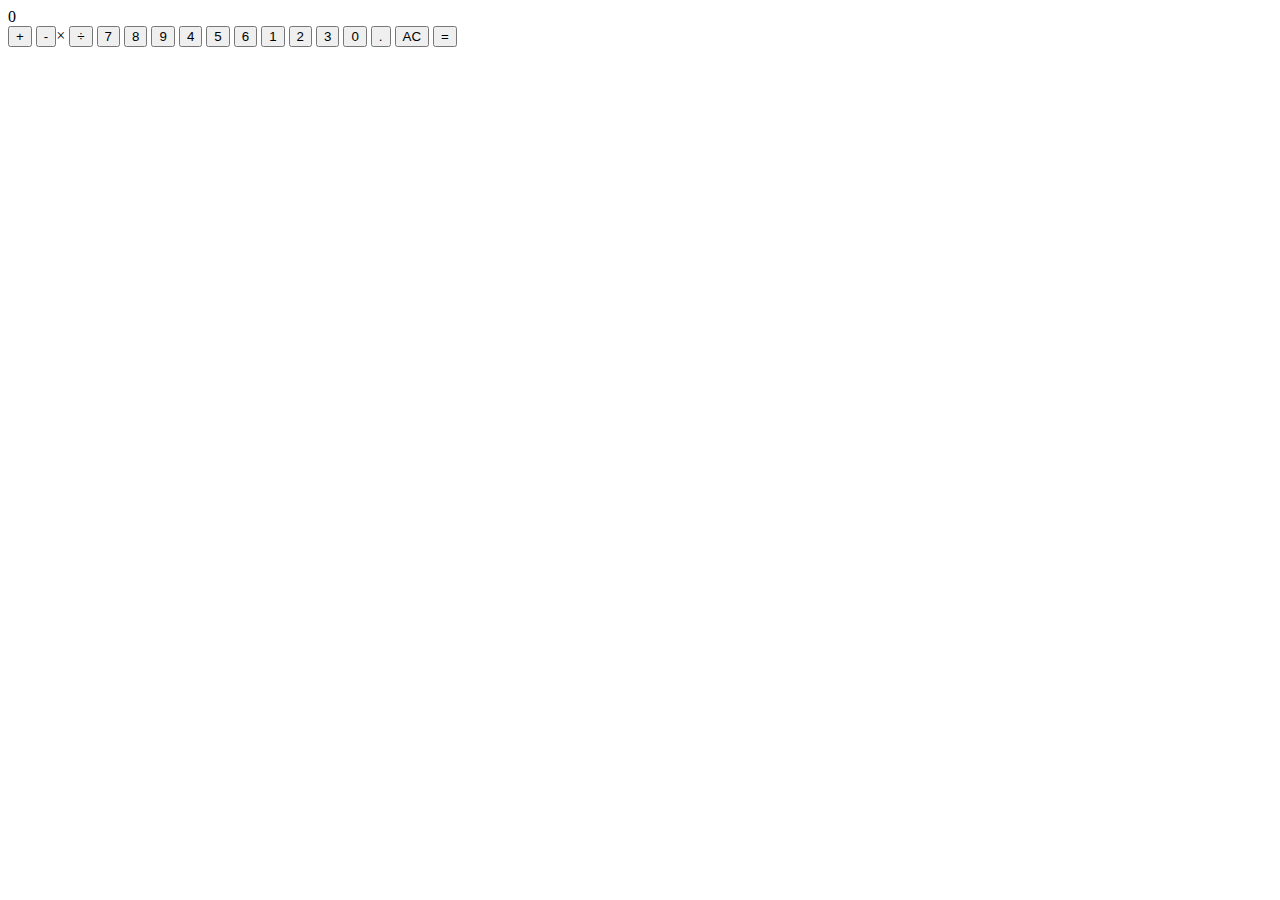
<file: calculator V1/index.html>
<!DOCTYPE html>
<html lang="pt-BR">

<head>
    <meta charset="UTF-8">
    <meta name="viewport" content="width=device-width, initial-scale=1.0">
    <title>Calculator V1</title>
</head>

<body>


    <div class=”calculator”>
        <div class=”calculator__display”>0</div>
        <div class="calculator__keys">
            <button class="key--operator" data-action="add">+</button>
            <button class="key--operator" data-action="subtract">-</button 
            <button class="key--operator" data-action="multiply">&times;</button>
            <button class="key--operator" data-action="divide">÷</button>
            <button>7</button>
            <button>8</button>
            <button>9</button>
            <button>4</button>
            <button>5</button>
            <button>6</button>
            <button>1</button>
            <button>2</button>
            <button>3</button>
            <button>0</button>
            <button data-action="decimal">.</button>
            <button data-action="clear">AC</button>
            <button class="key--equal" data-action="calculate">=</button>
        </div>
    </div>


</body>

</html>
</file>
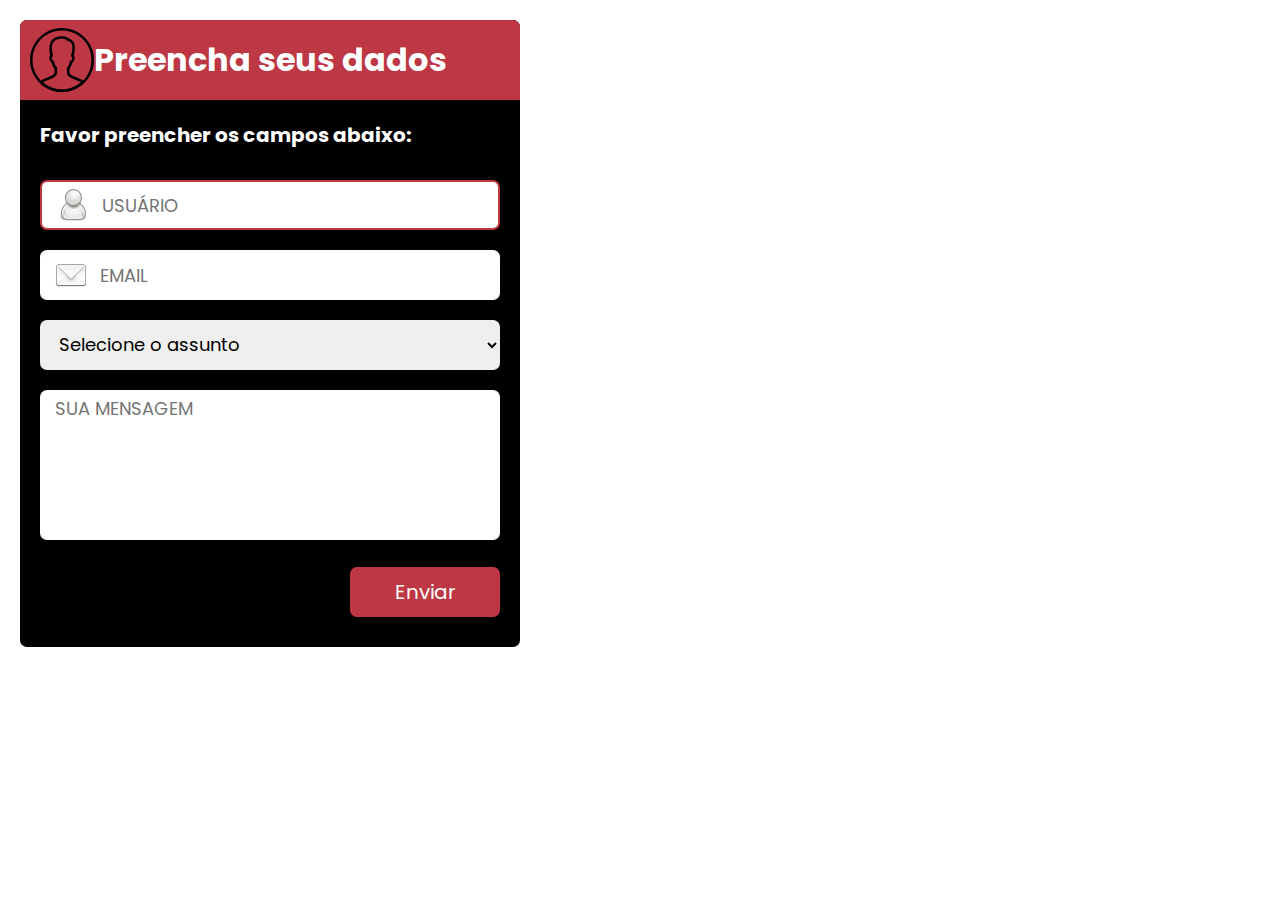
<file: form2/index.html>
<!DOCTYPE html>
<html lang="pt-BR">
<head>
	<meta charset="UTF-8">
	<meta name="viewport" content="width=device-width, initial-scale=1.0">
	<title>Formulário de dados</title>
	<link rel="stylesheet" href="./css/style.css">
</head>

<body>
	<form action="" method="post">
		<header>
			<h1>Preencha seus dados</h1>
		</header>
		<h3> Favor preencher os campos abaixo:</h3>
		<p> <input type="text" placeholder="USUÁRIO" autofocus required class="dados usuario" /> </p>
		<p> <input type="email" placeholder="EMAIL" required class="dados email" /> </p>
		<p>
			<select id="tipo" class="tipo">
				<option value="" selected disabled>Selecione o assunto</option>
				<option value="">Fazer um elogio</option>
				<option value="">Fazer uma reclamação</option>
				<option value="">Fazer uma solicitação</option>
				<option value="">Enviar um arquivo</option>
			</select>
		</p>
		<p> <textarea placeholder="SUA MENSAGEM" class="mensagem"></textarea> </p>
		<p class="flex"> <input type="submit" value="Enviar" class="enviar" /> </p>
	</form>
</body>

</html>
</file>
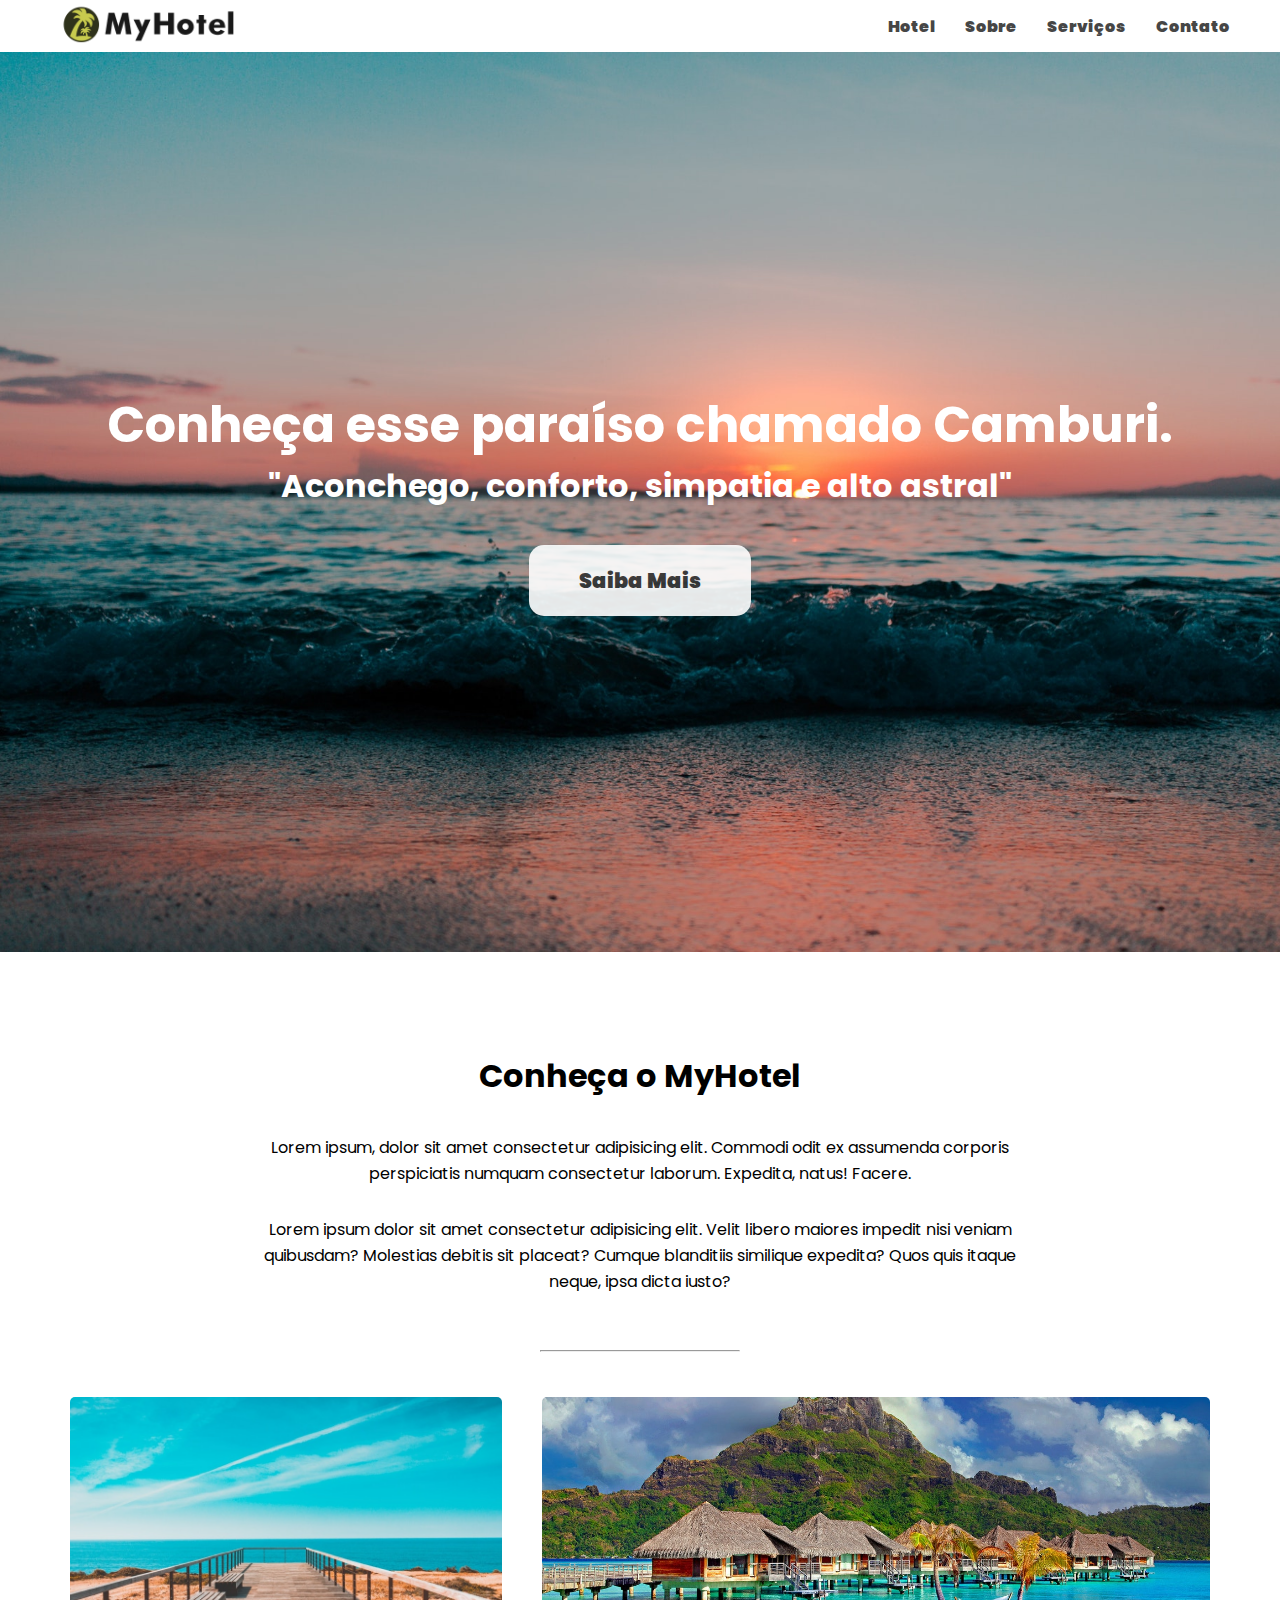
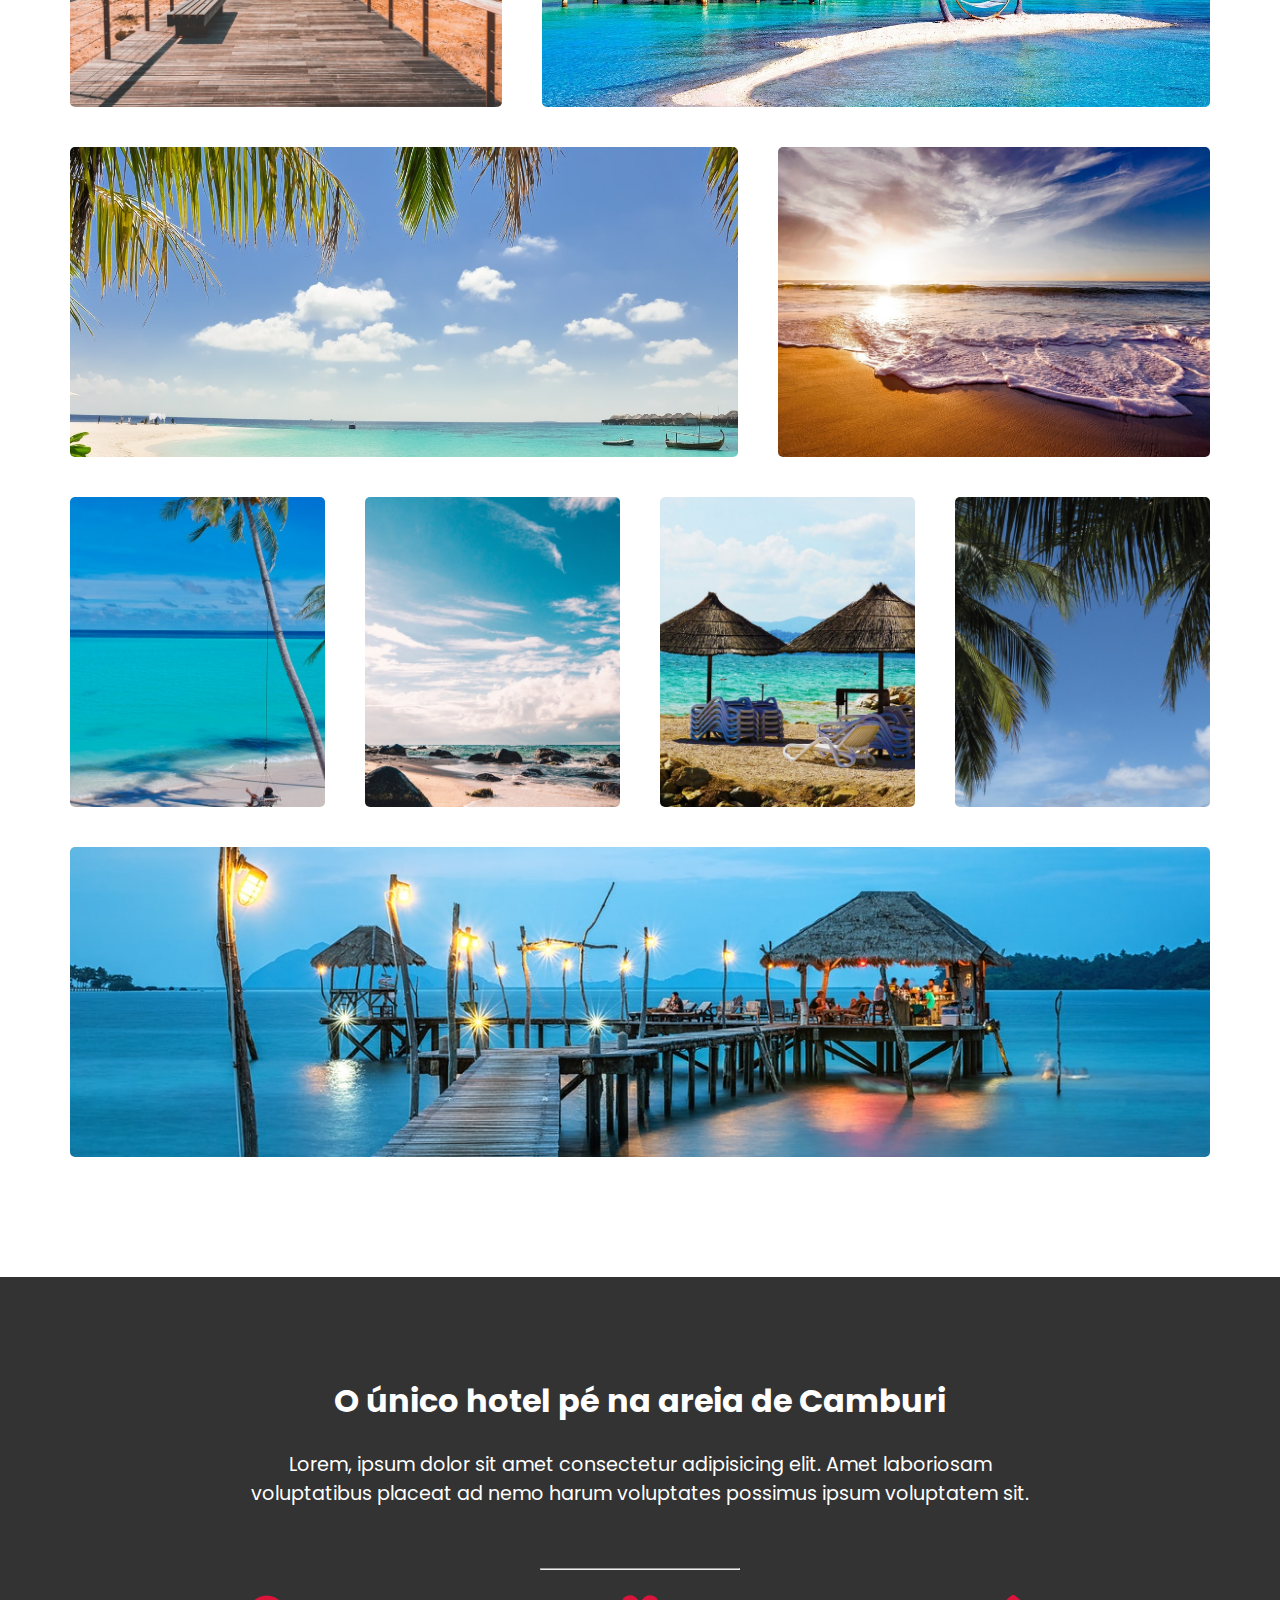
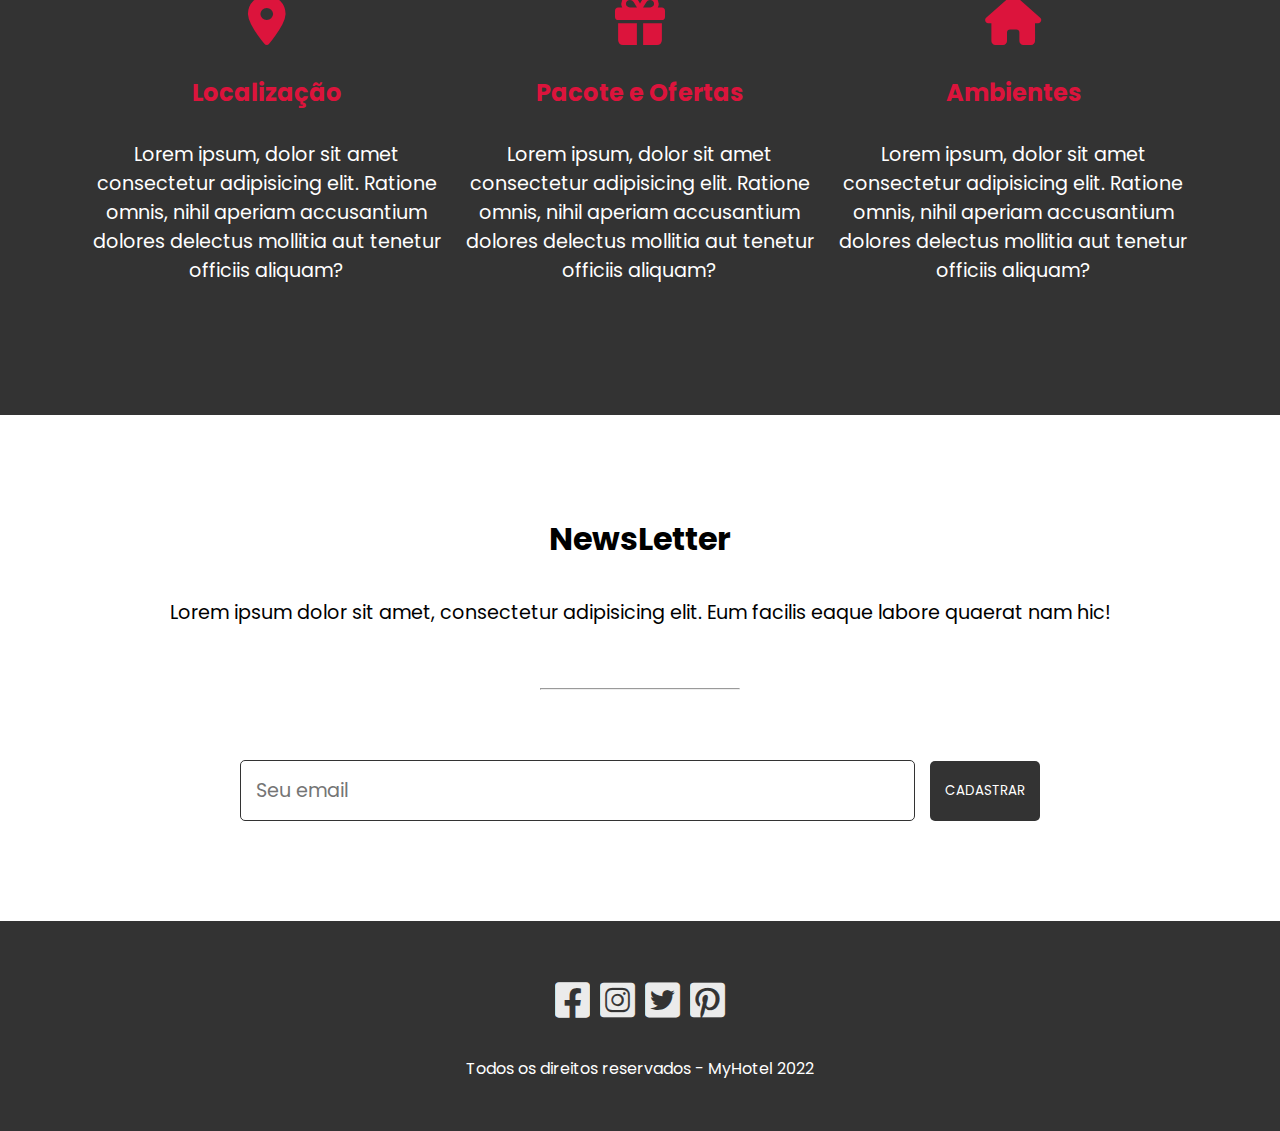
<file: hotel 7.2/index.html>
<!DOCTYPE html>
<html lang="pt-BR">
<head>
    <meta charset="UTF-8">
    <meta name="viewport" content="width=device-width, initial-scale=1.0">
    
    <link rel="stylesheet" href="./assets/css/style.css">
    <title>MyHotel</title>

    <!-- CHAMADA FONT AWESOME -->

    <link rel="stylesheet" href="https://cdnjs.cloudflare.com/ajax/libs/font-awesome/6.0.0/css/all.min.css" integrity="sha512-9usAa10IRO0HhonpyAIVpjrylPvoDwiPUiKdWk5t3PyolY1cOd4DSE0Ga+ri4AuTroPR5aQvXU9xC6qOPnzFeg==" crossorigin="anonymous" referrerpolicy="no-referrer" />
    

</head>
<body>
    
    <header class="header-top">
        <a href="#">
            <img src="./assets/images/logo.png" alt="Logo do MyHotel">
        </a>    
        
        <!-- Menu Navegação -->
        <nav class="header-menu">
            <ul>
                <li><a href="#hotel">Hotel</a></li>
                <li><a href="#sobre">Sobre</a></li>
                <li><a href="#servicos">Serviços</a></li>
                <li><a href="#contatos">Contato</a></li>
                
            </ul>
        </nav>
    </header>

    <!-- banner-hero -->
    <section class="banner">
        <h1 class="banner-tittle">Conheça esse paraíso chamado Camburi.</h1>
        <h3 class="banner-sub-tittle">"Aconchego, conforto, simpatia e alto astral"</h3>
        <a href="#" class="banner-link">Saiba mais</a>
    </section>


    <!-- conheça o Hotel -->
    <section class="conheca-hotel"> 
        <h3>Conheça o MyHotel</h3>
        <p>
            Lorem ipsum, dolor sit amet consectetur adipisicing elit. Commodi odit ex assumenda corporis perspiciatis numquam consectetur laborum. Expedita, natus! Facere.
        </p>

        <p>
            Lorem ipsum dolor sit amet consectetur adipisicing elit. Velit libero maiores impedit nisi veniam quibusdam? Molestias debitis sit placeat? Cumque blanditiis similique expedita? Quos quis itaque neque, ipsa dicta iusto?
        </p>

        <hr>

        <div class="grade">
            <figure class="imagem1 pequena"></figure>
            <figure class="imagem2 grande"></figure>
            <figure class="imagem3 grande"></figure>
            <figure class="imagem4 pequena"></figure>
            <figure class="imagem5 pequenininha"></figure>
            <figure class="imagem6 pequenininha"></figure>
            <figure class="imagem7 pequenininha"></figure>
            <figure class="imagem8 pequenininha"></figure>
            <figure class="imagem9 grandona"></figure>

        </div>

    </section>


    <section class="caracteristicas">

        <h3>O único hotel pé na areia de Camburi</h3>

        <p>
            Lorem, ipsum dolor sit amet consectetur adipisicing elit. Amet laboriosam voluptatibus placeat ad nemo harum voluptates possimus ipsum voluptatem sit.

        </p>

        <hr>

        <div class="items">

                
                <div>
                <i class="fa-solid fa-location-dot"></i>

                <h4>Localização</h4>

                <p>
                    Lorem ipsum, dolor sit amet consectetur adipisicing elit. Ratione omnis, nihil aperiam accusantium dolores delectus mollitia aut tenetur officiis aliquam?

                </p>

            </div>
            

            <div>
                <i class="fa-solid fa-gift"></i>
                <h4>Pacote e Ofertas</h4>
        
                <p>
                    Lorem ipsum, dolor sit amet consectetur adipisicing elit. Ratione omnis, nihil aperiam accusantium dolores delectus mollitia aut tenetur officiis aliquam?
                    
                </p>
                
            </div>

            
            <div>
                
                <i class="fa-solid fa-house"></i>
                
                <h4>Ambientes</h4>
                
                <p>
                    Lorem ipsum, dolor sit amet consectetur adipisicing elit. Ratione omnis, nihil aperiam accusantium dolores delectus mollitia aut tenetur officiis aliquam?
                    
                </p>
                
            </div>
        
        </div>

    </section>

    <!-- NEWSLETTER -->

    <section class="newsletter">
        <h3>NewsLetter</h3>

        <p>
            Lorem ipsum dolor sit amet, consectetur adipisicing elit. Eum facilis eaque labore quaerat nam hic!
        </p>

        <hr>

        <form action="">
            <input type="text" placeholder="Seu email">
            <button type="submit">Cadastrar</button>

        </form>

    </section>

    <!-- fim NEWSLETTER -->

    <!-- FOOTER -->

    <footer>
        <ul>
            <li><a href=""><i class="fab fa-facebook-square"></i></a></li>
            <li><a href=""><i class="fab fa-instagram-square"></i></a></li>
            <li><a href=""><i class="fab fa-twitter-square"></i></a></li>
            <li><a href=""><i class="fab fa-pinterest-square"></i></a></li>
        </ul>

        <p>
            Todos os direitos reservados - MyHotel 2022
        </p>
    </footer>

</body>
</html>
</file>
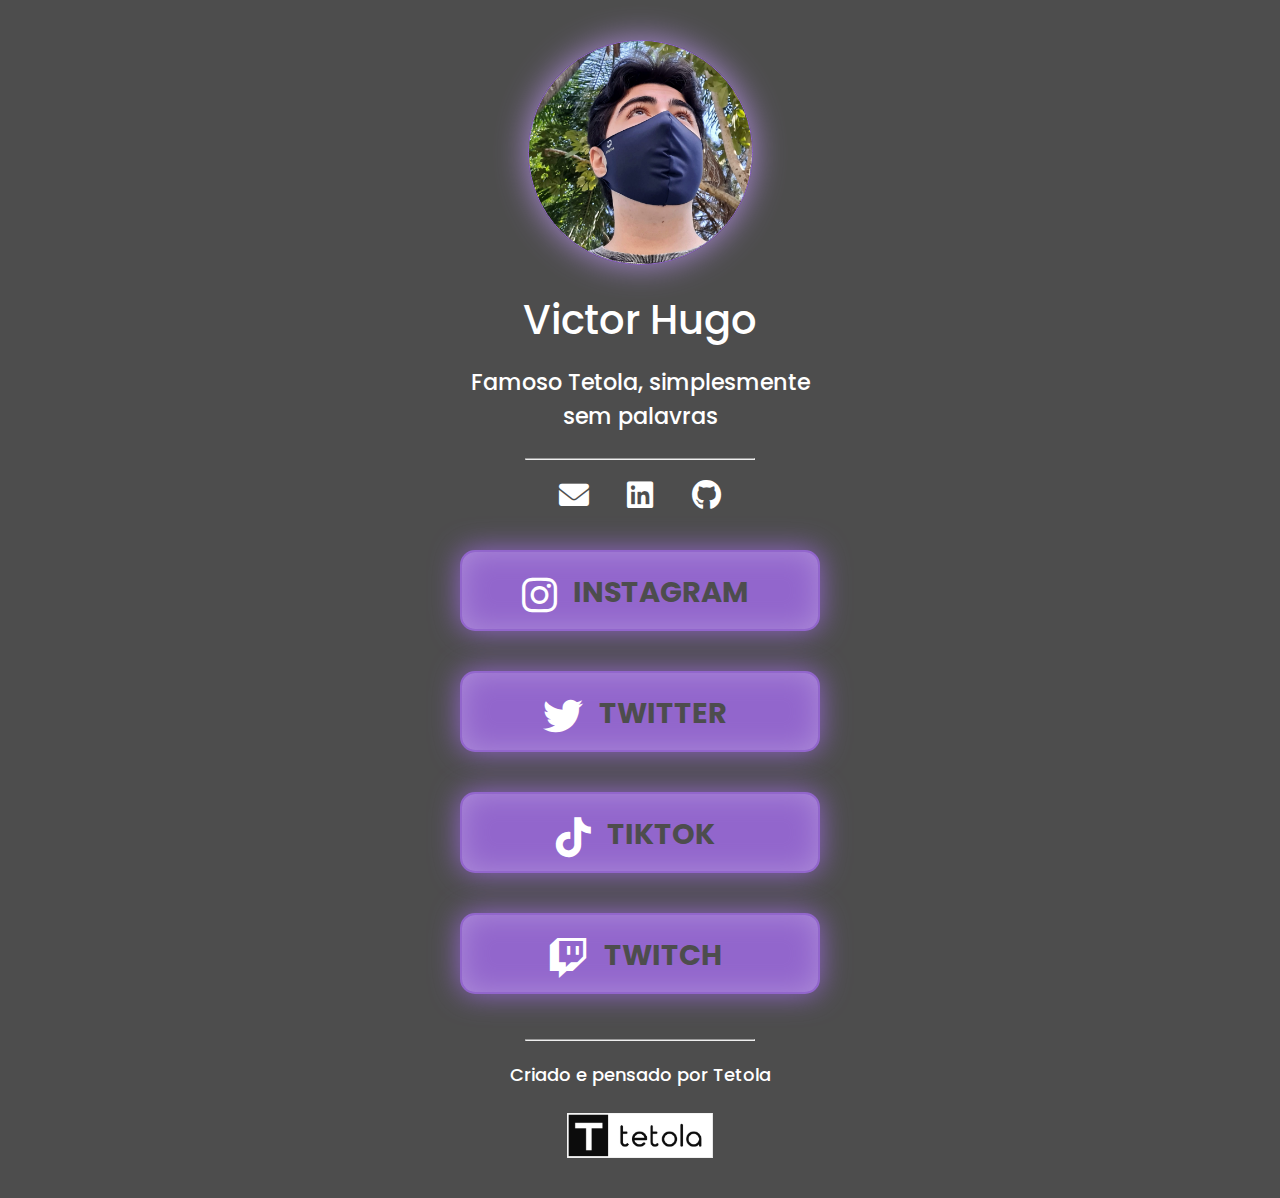
<file: linktree/index.html>
<!DOCTYPE html>
<html lang="pt-BR">
<head>
    <meta charset="UTF-8">
    <meta name="viewport" content="width=device-width, initial-scale=1.0">

    <link rel="stylesheet" href="./assets/css/style.css">
    <title>Tetola</title>

    <!-- CHAMADA FONT AWESOME -->
    <link rel="stylesheet" href="https://cdnjs.cloudflare.com/ajax/libs/font-awesome/6.0.0/css/all.min.css" integrity="sha512-9usAa10IRO0HhonpyAIVpjrylPvoDwiPUiKdWk5t3PyolY1cOd4DSE0Ga+ri4AuTroPR5aQvXU9xC6qOPnzFeg==" crossorigin="anonymous" referrerpolicy="no-referrer" />
   
    <!-- CHAMADA BOX-ICONS -->
    <link href='https://unpkg.com/boxicons@2.1.1/css/boxicons.min.css' rel='stylesheet'>


</head>
<body>
    
    <div class="link-tree">

        <img src="./assets/images/perfil6.jpeg" alt="foto de perfil" class="pfp">

        
        <h1>Victor Hugo</h1>

        <p>Famoso Tetola, simplesmente sem palavras</p>

        <hr>


        <!-- SECONDARY BTN -->
        <div class="icone">

            <a href="mailto: vhpzakimi@gmail.com">
                <i class="icon fa-solid fa-envelope"></i>
            </a>

            <a href="https://www.linkedin.com/in/victor-hugo-pinto-zakimi-9b9517232/">
                <i class="icon fa-brands fa-linkedin"></i>
            </a>

            <a href="https://github.com/Tetola-17">
                <i class="icon fa-brands fa-github"></i>
            </a>

            <!-- <a href="https://www.instagram.com/tetolagamer/">
                <i class="icon fa-solid fa-address-card"></i>
            </a> -->

            
        </div>


        
        

        <!-- PRIMARY BTN -->

        <a href="https://www.instagram.com/tetolagamer/" class="linkbtn">
            <i class="brand fa-brands fa-instagram"></i>
            instagram
        </a>


        <a href="https://twitter.com/Tetola8?t=kEIzzQVWFfRl1i6zTMDiEA&s=08" class="linkbtn">
            <i class="brand fa-brands fa-twitter"></i>
            Twitter
        </a>
        
        
        <a href="https://vm.tiktok.com/ZMLMF8n8Y/" class="linkbtn">
            <i class="brand fa-brands fa-tiktok"></i>   
            TikTok         
        </a>
        

        <a href="https://www.twitch.tv/tetolagamer" class="linkbtn">
            <i class="brand fa-brands fa-twitch"></i>
            Twitch
        </a>
<!-- 
        <a href="https://www.instagram.com/tetolagamer/" class="linkbtn">
            <i class="brand fa-brands fa-reddit"></i>
            Reddit
        </a>


        <a href="https://www.instagram.com/tetolagamer/" class="linkbtn">
            <i class="brand fa-brands fa-paypal"></i>
            PayPal
        </a> 
        
        
        <a href="https://www.instagram.com/tetolagamer/" class="linkbtn">
            <i class="brand fa-brands fa-steam"></i>
            Steam    
        </a>

        
        <a href="https://open.spotify.com/user/pk0dkzw2cjbwjxosj51jhmqpy?si=4Kh4kaaVSkST2d1YHjtPuA&utm_source=copy-link" class="linkbtn">
            <i class="brand fa-brands fa-spotify"></i>
            Spotify
        </a>-->





            




        <hr>

        <h6 style="font-size: 18px;">
            Criado e pensado por Tetola
        </h6>

        <img src="./assets/images/logo1.png" alt="Logo Tetola" class="logo">



    </div>


</body>
</html>
</file>
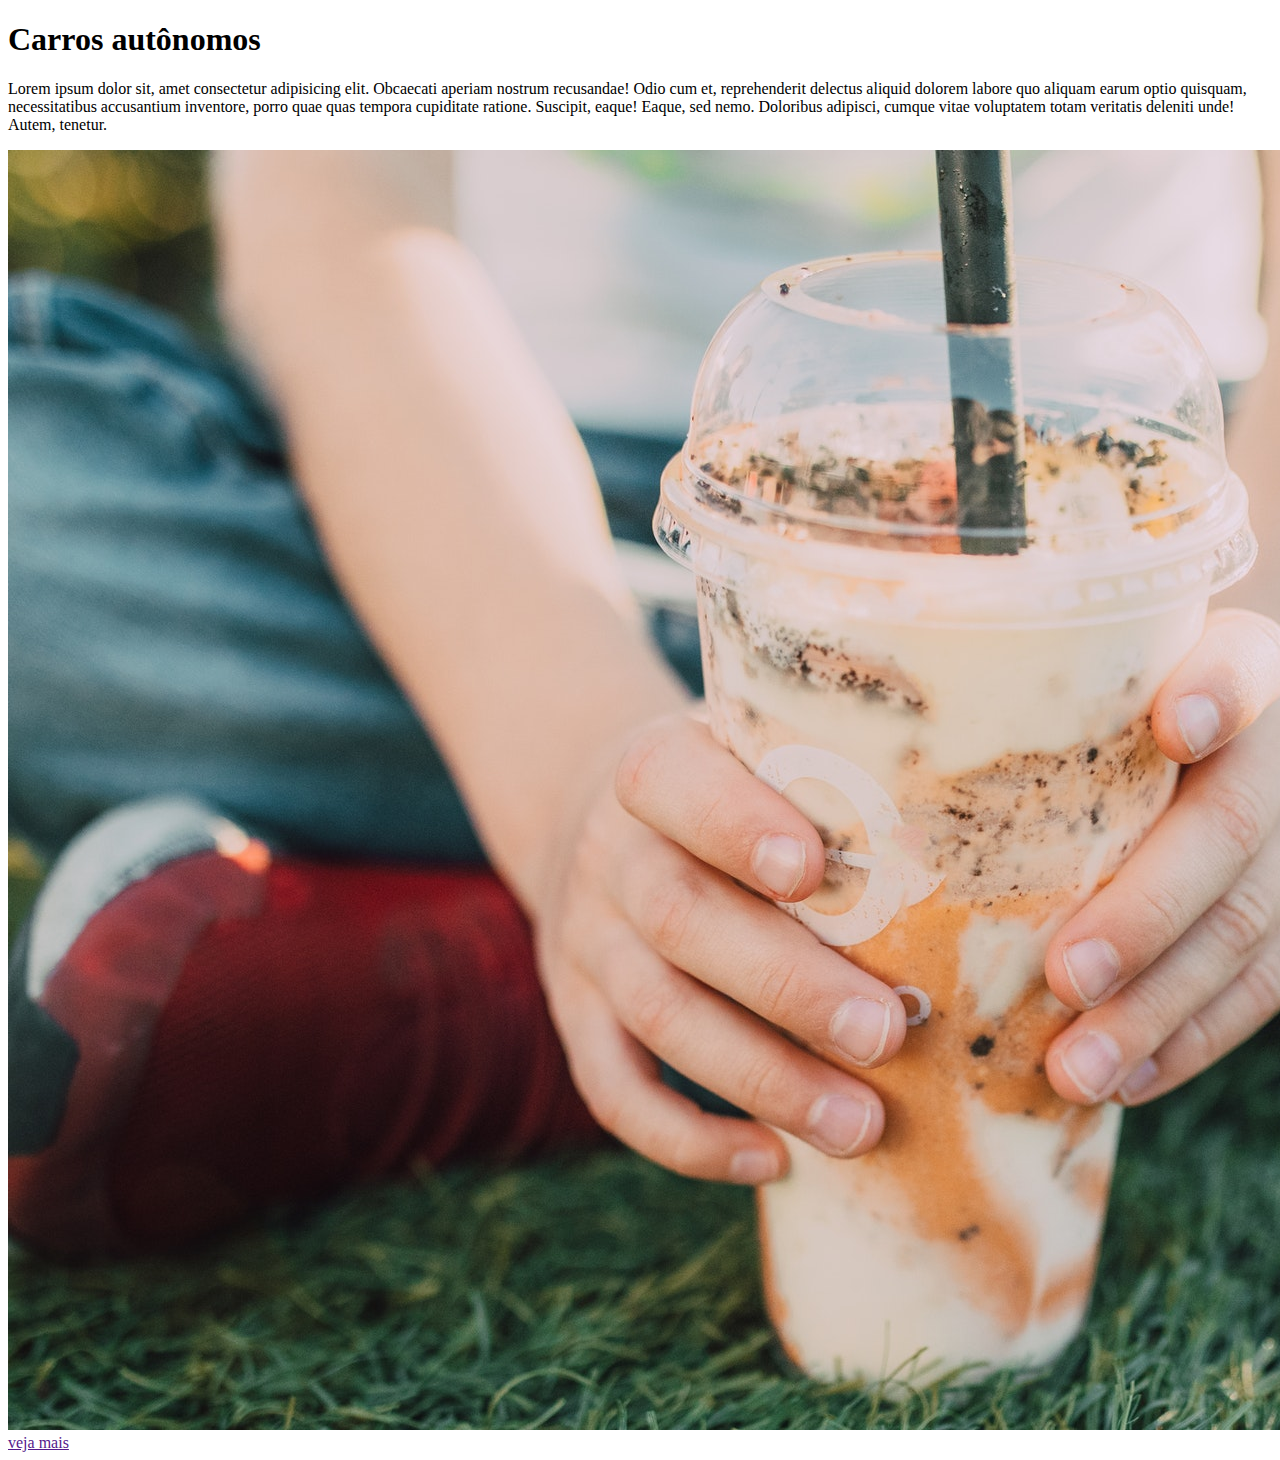
<file: bootstrap/aula 01/index.html>
<!doctype html>
<html lang="pt-BR">

<head>
    <meta charset="utf-8">
    <meta name="viewport" content="width=device-width, initial-scale=1">

    <!-- Bootstrap CSS -->
    <link href="https://cdn.jsdelivr.net/npm/bootstrap@5.1.3/dist/css/bootstrap.min.css" rel="stylesheet"
        integrity="sha384-1BmE4kWBq78iYhFldvKuhfTAU6auU8tT94WrHftjDbrCEXSU1oBoqyl2QvZ6jIW3" crossorigin="anonymous">

    <title>primeira aplicação web com bootstrap</title>
</head>

<body>


    <div class="container">
        <h1 class="display-5">Carros autônomos</h1>
        <p class="lead">Lorem ipsum dolor sit, amet consectetur adipisicing elit. Obcaecati aperiam nostrum recusandae!
            Odio cum et, reprehenderit delectus aliquid dolorem labore quo aliquam earum optio quisquam, necessitatibus
            accusantium inventore, porro quae quas tempora cupiditate ratione. Suscipit, eaque! Eaque, sed nemo.
            Doloribus adipisci, cumque vitae voluptatem totam veritatis deleniti unde! Autem, tenetur.</p>

        <img src="./images/image.jpg" alt="oreo" class="img-fluid rounded-3">

        <a href="" class="btn btn-outline-success">veja mais</a>

    </div>










    <!-- Option 1: Bootstrap Bundle with Popper -->
    <script src="https://cdn.jsdelivr.net/npm/bootstrap@5.1.3/dist/js/bootstrap.bundle.min.js"
        integrity="sha384-ka7Sk0Gln4gmtz2MlQnikT1wXgYsOg+OMhuP+IlRH9sENBO0LRn5q+8nbTov4+1p" crossorigin="anonymous">
    </script>

</body>

</html>
</file>
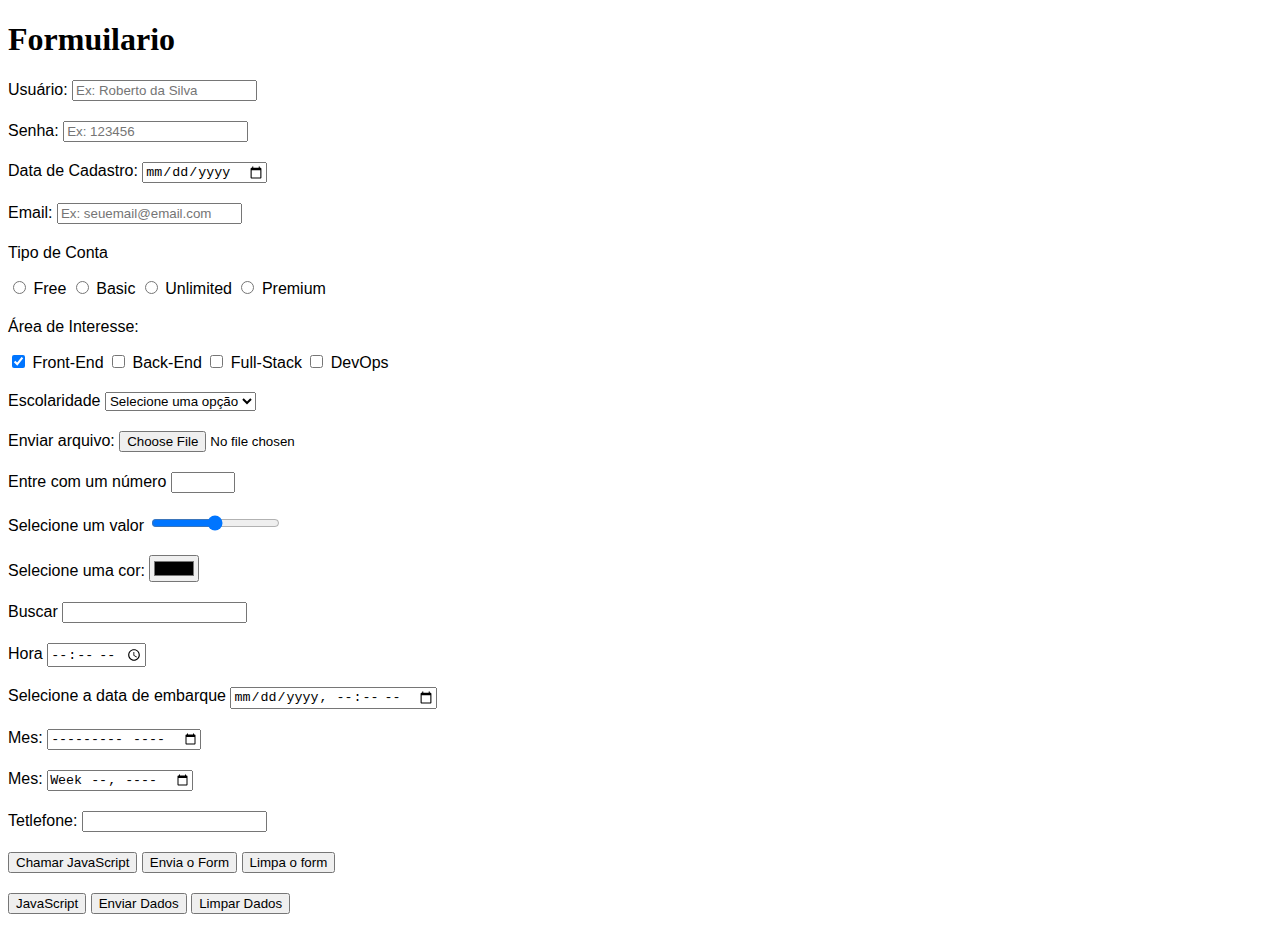
<file: frameworks/form1/index.html>
<!DOCTYPE html>
<html lang="pt-BR">
<head>
    <meta charset="UTF-8">
    <meta name="viewport" content="width=device-width, initial-scale=1.0">

    <link rel="stylesheet" href="./css/style.css">
    <title>FORMULARIO</title>

</head>
<body>

    <h1>Formuilario</h1>
    
    <form name="dados" id="dados" method="post" action=""> 
        <div>
            <label for="user">Usuário: </label>
            <input type="text" name="user" id="user"  
            placeholder="Ex: Roberto da Silva" 
            maxlength="20"
            minlength="5"
            required>
        </div>

        <div>
            <label for="senha">Senha: </label>
            <input type="password" name="senha" id="senha"
            placeholder="Ex: 123456"
            maxlength="20"
            minlength="8"
            required>

        </div>

        <div>
            <label for="dataCadastro">Data de Cadastro: </label>
            <input type="date" name="dataCadastro" id="dataCadastro"
            required>

        </div>

        <div>
            <label for="email">Email: </label>
            <input type="email" name="email" id="email"
            placeholder="Ex: seuemail@email.com"
            required>

        </div>

        <div>
                <!-- PODERIA SER label OU p dessa primeira linha-->
            <p>Tipo de Conta</p>

            <input type="radio" name="conta" id="conta1" value="0">
            <label for="conta1">Free</label>

            <input type="radio" name="conta" id="conta2" value="1">
            <label for="conta2">Basic</label>

            <input type="radio" name="conta" id="conta3" value="2">
            <label for="conta3">Unlimited</label>
            
            <input type="radio" name="conta" id="conta4" value="3">
            <label for="conta4">Premium</label>

        </div>


        <div>
            <p>Área de Interesse: </p>
            
                                  <!-- CHECKED JA INICIA CM ISSO MARCADO -->
            <input type="checkbox" name="area" id="area1" value="0" checked>
            <label for="area1">Front-End</label>

            <input type="checkbox" name="area" id="area2" value="1">
            <label for="area2">Back-End</label>

            <input type="checkbox" name="area" id="area3" value="2">
            <label for="area3">Full-Stack</label>

            <input type="checkbox" name="area" id="area4" value="3">
            <label for="area4">DevOps</label>

        </div>

        <div>
            <label for="">Escolaridade</label>
            <select name="escola" id="escola">
                <option value="0" selected disabled>Selecione uma opção</option>
                <option value="1">Ensino Médio</option>
                <option value="2">Ensino Superior</option>
                <option value="3">Pós Graduação</option>
                <option value="4">Mestrado</option>
                <option value="5">Doutorado</option>
                <option value="6">Outros</option>
            </select>

        </div>


        <div>
            <label for="arquivo">Enviar arquivo:</label>
            <input type="file" id="arquivo" name="arquivo" required>
        </div>
        

        <div>
            <label for="numero">Entre com um número</label>
            <input type="number" name="numero" id="numero" required
            min="10" max="100" step="5">

        </div>


        <div>
            <label for="intervalo">Selecione um valor</label>
            <input type="range" id="intervalo" name="intervalo"
            min="10" max="100" step="5">
        </div>

        <div>
            <label for="cor">Selecione uma cor:</label>
            <input type="color" name="cor" id="cor">
        </div>


        <div>
            <label for="">Buscar</label>
            <input type="search" name="busca" id="busca">
        </div>

        <div>
            <label for="hora">Hora</label>
            <input type="time" name="hora" id="hora">
        </div>

        <div>
            <label for="dataHora">Selecione a data de embarque</label>
            <input type="datetime-local" name="dataHora" id="dataHora">
        </div>

        <div>
            <label for="mes">Mes:</label>
            <input type="month" name="mes" id="mes">
        </div>
        
        
        <div>
            <label for="semana">Mes:</label>
            <input type="week" name="semana" id="semana">
        </div>


        <div>
            <label for="fone">Tetlefone:</label>
            <input type="tel" name="fone" id="fone">
        </div>



        <!-- buttons -->
        <div>
            <button type="button">Chamar JavaScript</button>
            <button type="submit">Envia o Form</button>
            <button type="reset"> Limpa o form</button>
        </div>


        <div>
            <input type="button" value="JavaScript">
            <input type="submit" value="Enviar Dados">
            <input type="reset" value="Limpar Dados">
        </div>



    </form>

</body>
</html>
</file>
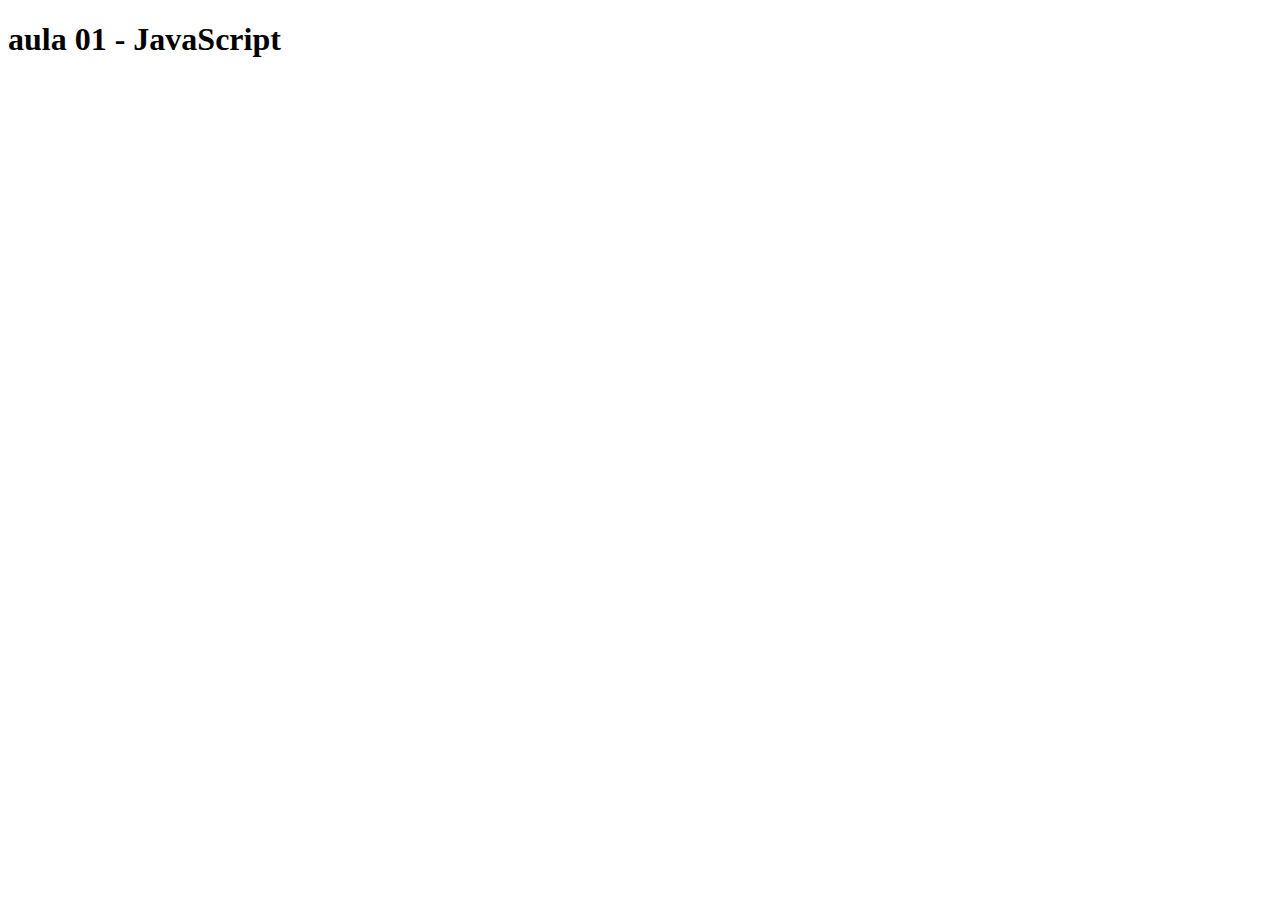
<file: prog web 2/aula 01/index.html>
<!DOCTYPE html>
<html lang="pt-BR">
<head>
    <meta charset="UTF-8">
    <meta name="viewport" content="width=device-width, initial-scale=1.0">
    

    <title>JavaScript - Aula 01</title>

</head>
<body>
    <h1>aula 01 - JavaScript</h1>    













    <!-- Chamar o JS -->
    <script src="./js/app.js"></script>

</body>
</html>
</file>
<file: form2/css/style.css>
@import url('https://fonts.googleapis.com/css2?family=Poppins:wght@200&display=swap');


*{
    margin: 0;
    padding: 0;
    box-sizing: border-box;
}


body{
    font-family: 'Poppins',sans-serif;

}


form{
    width: 500px;
    background-color: #000;
    color: #fff;
    margin: 20px;
    border-radius: 7px;
    padding-bottom: 10px ;
}

h1{
    height: 80px;
    line-height: 80px;
    background-color: #bd3744;
    border-radius: 7px 7px 0 0;
    text-align: center;
    background-image: url(../images/foto.png);
    background-repeat: no-repeat;
    background-position: 10px center;
}


h3{
    font-size: 20px;
    height: 50px;
    line-height: 50px;
    margin: 10px 20px;

}

p{
    margin: 20px;
}


.dados, .tipo, .mensagem {
    width: 100%;
    height: 50px;
    border-radius: 7px;
    font-family: 'Poppins', sans-serif;
    font-size: 18px;
    border: 0;
    outline: 0;
    padding-left: 60px;
    background-repeat: no-repeat;
    background-position: 15px center;

}


.usuario {background-image: url(../images/usuario.png);}

.email {background-image: url(../images/email.png);}

.tipo {
    padding-left: 15px;
}

.mensagem {
    padding-left: 15px;
    padding-top: 5px;
    height: 150px;
    resize: none;
}

.enviar{
    width: 150px;
    height: 50px;
    border-radius: 7px;
    font-family: 'Poppins', sans-serif;
    font-size: 20px;
    background-color: #bd3744;
    color: #fff;
    border: 0;


}

.flex{
    display: flex;
    justify-content: flex-end;
}


.dados:focus,
.tipo:focus,
.mensagem:focus {
    border: 2px solid #bd3744;
}
</file>
<file: hotel 7.2/assets/css/style.css>
@import url('https://fonts.googleapis.com/css2?family=Poppins:wght@300&display=swap');


/*************** formatações globais ***************/

* {
    margin: 0;
    padding: 0;
    box-sizing: border-box;
    font-family: Poppins, sans-serif;

}

html {
    font-size: 16px;
    /*1rem*/
}

ul {
    list-style: none;

}

a {
    text-decoration: none;
    opacity: .9;
}


/*************** variáveis ***************/

:root {
    --color-1: #333;
    --color-2: #fff;
    --color-3: #dc143c;
}


/*************** header ***************/
.header-top {
    background-color: var(--color-2);
    width: 100%;
    padding: 0 50px;
    display: flex;
    justify-content: space-between;
    align-items: center;
    flex-wrap: wrap;
}

.header-top img {
    width: 200px;
}

.header-menu ul {
    display: flex;
}

.header-menu li {
    margin: 0 15px;
}

.header-menu li:first-child {
    margin-left: 0;
}

.header-menu li:last-child {
    margin-right: 0;
}

.header-menu a {
    color: var(--color-1);
    font-weight: 900;
    font-size: 1rem;
    transition: .5s;
}

.header-menu a:hover {
    color: var(--color-3);

}

/* código limpo */
/*************** banner ***************/

.banner {
    width: 100%;
    min-height: 100vh;
    background-image: url(../images/banner.jpg);
    background-repeat: no-repeat;
    background-size: cover;
    background-position: 50%;
    /*esse 50% pd ser usado como center ou center center*/
    display: flex;
    flex-direction: column;
    align-items: center;
    justify-content: center;
    color: var(--color-2);
    text-align: center;

}

.banner-tittle {
    margin: 20 0 15px;
    font-size: 3.1rem;
}

.banner-sub-tittle {
    font-size: 2rem;
    margin-bottom: 15px;
}

.banner-link {
    margin-top: 20px;
    background-color: var(--color-2);
    color: var(--color-1);
    padding: 20px 50px;
    border-radius: 15px;
    font-weight: 900;
    text-transform: Capitalize;
    font-size: 1.3rem;
    transition: .5s;
}

.banner-link:hover {
    background-color: var(--color-3);
    color: var(--color-2)
}



/*************** conheca-hotel ***************/

.conheca-hotel {
    display: flex;
    flex-direction: column;
    align-items: center;
    padding: 100px 50px;

}

.conheca-hotel h3 {
    font-size: 2rem;
    margin-bottom: 35px;

}

.conheca-hotel p {
    max-width: 800px;
    margin-bottom: 30px;
    text-align: center;
    line-height: 26px;
}

hr {
    width: 200px;
    height: 2px;
    background-color: var(--color-1);
    margin: 25px 0;
}

/*************** GRADE ***************/
.grade {
    width: 100%;
    display: flex;
    flex-wrap: wrap;

}

.grade figure {
    height: 350px;
    padding: 20px;
    border-radius: 25px;
    background-size: cover;
    background-position: center;
    background-clip: content-box;
}

/*************** TAMANHO DA GRADE ***************/

.pequenininha {
    flex-basis: 25%;
}

.pequena {
    flex-basis: 40%;
}

.grande {
    flex-basis: 60%;
}

.grandona {
    flex-basis: 100%;
}

/*************** IMAGENS DA GRADE ***************/

.imagem1 {
    background-image: url(../images/foto1.jpg);

}

.imagem2 {
    background-image: url(../images/foto2.jpg);

}

.imagem3 {
    background-image: url(../images/foto3.jpg);

}

.imagem4 {
    background-image: url(../images/foto4.jpg);

}

.imagem5 {
    background-image: url(../images/foto5.jpg);

}

.imagem6 {
    background-image: url(../images/foto6.jpg);

}

.imagem7 {
    background-image: url(../images/foto7.jpg);

}

.imagem8 {
    background-image: url(../images/foto8.jpg);

}

.imagem9 {
    background-image: url(../images/foto9.jpg);

}


/*************** CARACTERISTICAS ***************/

.caracteristicas {
    background-color: var(--color-1);
    color: var(--color-2);
    display: flex;
    flex-direction: column;
    align-items: center;
    padding: 100px 50px;
    text-align: center;

}

.caracteristicas h3 {
    font-size: 2rem;
    margin-bottom: 25px;
}

.caracteristicas p {
    max-width: 800px;
    font-size: 1.2rem;
    margin-bottom: 35px;
    text-align: center;

}

.items {
    width: 100%;
    display: flex;
    padding: 0 30px;
    text-align: center;
    
}

.items i{
    font-size: 50px;
    color: var(--color-3);
    margin-bottom: 30px;

}

.items h4{
    color: var(--color-3);
    font-size: 1.5rem;
    margin-bottom: 30px;
}

.items p{
    font-size: 1.2rem;
    margin-bottom: 30px;
    
}

/*************** NEWSLETTER ***************/

.newsletter {
    padding: 100px 50px;
    display: flex;
    flex-direction: column;
    align-items: center;
}

.newsletter h3{
    font-size: 2rem;
    margin-bottom: 35px;
}

.newsletter p{
    min-width: 800px;
    margin-bottom: 35px;
    font-size: 1.2rem;
    text-align: center;
    line-height: 30px;
}

.newsletter hr{
    width: 200px;
    height: 2px;
    background-color: var(--color-1);
    margin-bottom: 70px;
}

.newsletter form{
    width: 80%;
    max-width: 800px;
    display: flex;
    align-items: center;
    justify-content: center;
    flex-wrap: wrap;
}

.newsletter form input{
    padding: 15px;
    border: 1px solid var(--color-1);
    border-radius: 5px;
    margin-right: 15px;
    flex: 1;
    font-size: 1.2rem;
}

.newsletter form button{
    padding: 20px 15px;
    background-color: var(--color-1);
    color: var(--color-2);
    text-transform: uppercase;
    border: none;
    border-radius: 5px;
    cursor: pointer;
}


footer {
    padding: 50px 0;
    display: flex;
    flex-direction: column;
    align-items: center;
    background-color: var(--color-1);
}


footer ul {
    display: flex;
    margin-bottom: 25px;

}

footer ul li{
    margin-right: 10px;
    
}
footer ul li:last-child{
    margin-right: 0;

}

footer ul a{
    color: var(--color-2);
    font-size: 2.5rem;
}

footer p{
    color: var(--color-2);
    text-align: center;
}






/* responsivo */

@media(max-width:700px ){

    .header-top{
        flex-direction: column;
        margin-bottom: 10px;
    }

    .header-top img{
        margin-bottom: 10px;
    }

    .banner-tittle{
        text-align: center;
        font-size: 2.5rem;

    }


    .banner-sub-tittle{
        font-size: 1.5rem;
    }

    .conheca-hotel .grade figure.pequenininha,
    .conheca-hotel .grade figure.pequena,
    .conheca-hotel .grade figure.grande{
        flex-basis: 100%;
    }

    .caracteristicas{
        flex-wrap: wrap;
    }

    .caracteristicas .items{
        flex-direction: column;
    }

    .newsletter input{
        margin-bottom: 25px;
        flex-basis:100%;
    }
}
</file>
<file: linktree/assets/css/style.css>
@import url('https://fonts.googleapis.com/css2?family=Poppins:ital,wght@0,200;0,300;0,400;1,200;1,300;1,400&display=swap');




*{
    margin: 0;
    padding: 0;
    box-sizing: border-box;
    color: #fff;
    font-size: 16px;

    font-family: 'Poppins', sans-serif;
    font-weight: 500;

}


html{
    scroll-behavior: smooth;
}

/*////////////////////| VAR |/////////////////*/
:root{
    /* --bgcolor : #8a2be2; 
    --color1 : #DDE32B;
    --color2 : #C4C926; */

    color-scheme: light;
        --bgcolor : hsl(0, 0%, 30%);
        --bgshadow : hsl(0, 0%, 40%);
        --color1 : hsl(266, 50%, 60%);
        --color2 : hsl(266, 50%, 70%);
    
}
/*////////////////////| DARK MODE |/////////////////*/
@media (prefers-color-scheme: dark){
    :root{
        --bgcolor : #1c1c1c;
        --bgshadow : #333;
        --color1 : #9C5AF2;
        --color2 : #9354E6;
    }
}


/*////////////////////| BODY |/////////////////*/

body{
    background-color: var(--bgcolor); 
}


/*////////////////////| LINK-TREE |/////////////////*/

.link-tree{
    
    display: flex;
    flex-direction: column;
    align-items: center;
    width: 90vw;
    margin: 40px auto;
    /* gap: 25px; */

}


.pfp{
    width: 25vh;
    height: 25vh;
    border-radius: 50%;
    border: solid 0.5px var(--color1);
    box-shadow: 0 0 2em var(--color2);

}

.link-tree h1{
    margin-top: 25px;
    margin-bottom: 15px;
    font-size: 2.5rem;
}

.link-tree p{
    /* background-color: aqua; */
    /* margin-bottom: 25px; */
    font-size: 1.4rem;
    text-align: center;
    min-width: 300px;
}


.link-tree hr{
    /* width: 350px; */
    min-width: 230px;
    height: 2px;
    background-color: var(--color2);
    margin-top: 25px;
    margin-bottom: 20px;

}

.icon{
    font-size: 40px;
    padding: 0;
    margin-bottom: 15px;
    display: flex;
    flex-direction:row;
    transition: 0.3s;
}

.icon:hover{
    color: var(--color1);
    font-size: 38px;
    
}


.icone{
    min-width: 200px;
    max-width: 230px;
    display: flex;
    flex-flow: row wrap;
    align-items: center;
    text-align: center;
    justify-content: space-around;
}

.brand {
    font-size: 40px;
    position:relative;
    transform:translateY(0%);
    left: -10px;

}

.linkbtn {
    padding-bottom: 15px;
    margin: 20px 0;
    background-color: var(--color1);
    color: var(--bgcolor);
    width: 100%;
    text-decoration: none;
    text-align: center;
    text-transform: uppercase;
    font-size: 1.1rem;
    font-weight: bold;
    border:solid 2px var(--color1);
    border-radius: 15px;

}

.linkbtn{
    box-shadow: inset 0 0 1em var(--color2),
    0 0 1em var(--color1);
}

.linkbtn:hover {
    background-color: var(--bgcolor);
    color: var(--color1);
    
}



.logo{
    margin-top: 25px;
    height: 5vh;

}





/*////////////////////| MEDIAS |/////////////////*/

@media (min-width: 400px){

    .link-tree{
        width: 40vh;
    }

    .icon{
        font-size: 30px;
        margin-bottom: 20px;
        padding: 0;
    }



    .linkbtn {
        font-size: 1.8rem;
        padding: 15px;

    }

    .brand {
        transform: translateY(0%);
    }


}
@media (min-width: 360px) {


        .brand {
            transform: translateY(20%);
        }
    }
</file>
<file: frameworks/form1/css/style.css>
div{
    margin: 20px 0;
    font-family: Calibri, 'Trebuchet MS', sans-serif;
}
</file>
